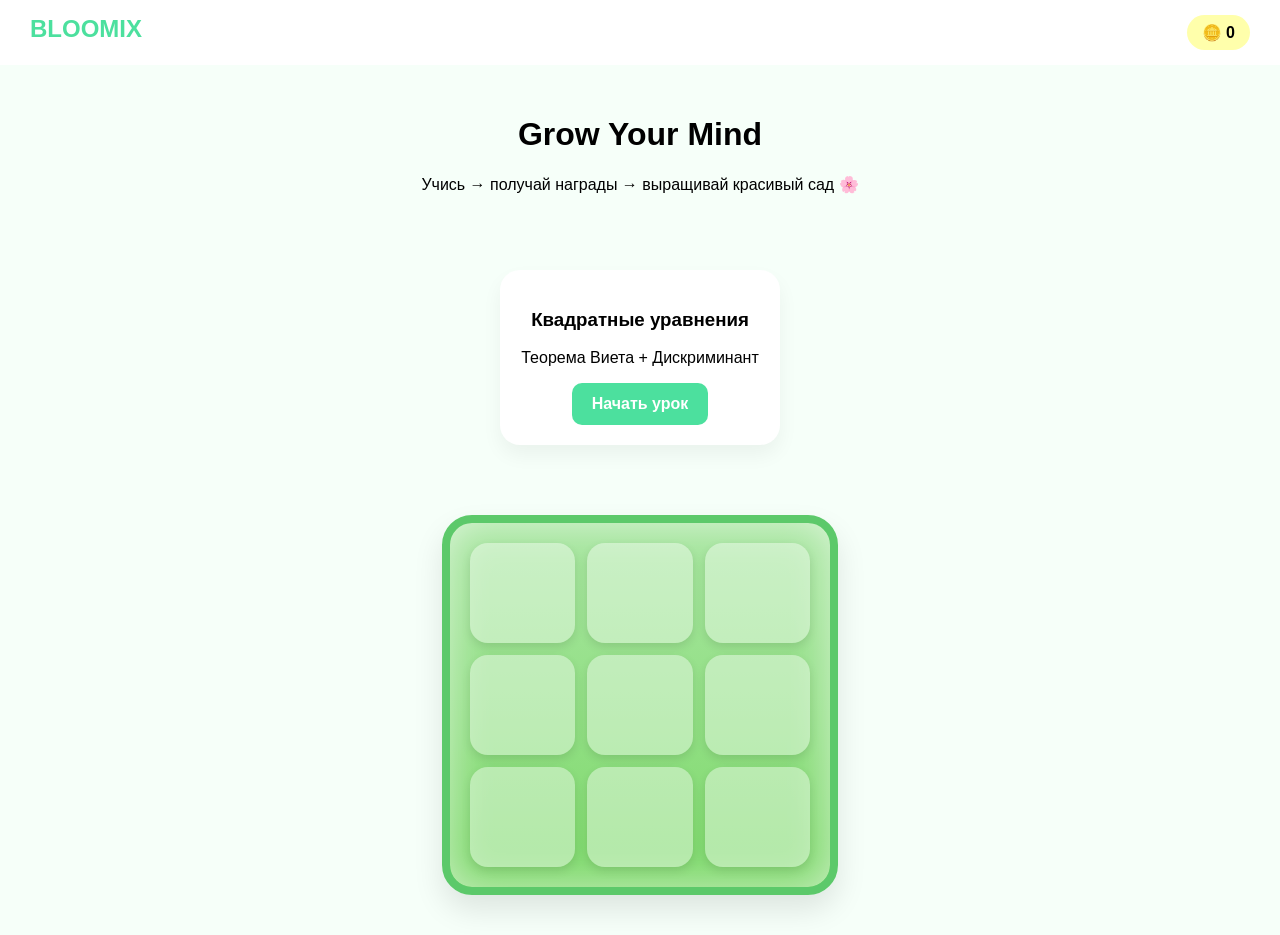
<file: new.html>
<!DOCTYPE html>
<html lang="ru">
<head>
<meta charset="UTF-8">
<title>BLOOMIX</title>

<style>
body { margin: 0; font-family: Arial; background: #f6fff9; }

.nav {
  display: flex;
  justify-content: space-between;
  padding: 15px 30px;
  background: white;
}
.logo { color: #4CE09E; font-weight: bold; font-size: 24px; }
.coins { background: #FFFFAB; padding: 8px 15px; border-radius: 20px; font-weight: bold; }

.hero, .courses { text-align: center; padding: 30px; }

.card {
  background: white;
  padding: 20px;
  border-radius: 20px;
  width: 240px;
  margin: 0 auto;
  box-shadow: 0 10px 20px rgba(0,0,0,0.05);
}
.btn {
  background: #4CE09E;
  border: none;
  padding: 12px 20px;
  border-radius: 10px;
  cursor: pointer;
  color: white;
  font-weight: bold;
  font-size: 16px;
}

.lesson {
  display: none;
  text-align: center;
  padding: 20px;
}
#player { margin: 20px auto; border-radius: 15px; overflow: hidden; box-shadow: 0 10px 25px rgba(0,0,0,0.15); }

#video-message {
  background: rgba(0,0,0,0.75);
  color: white;
  padding: 15px 25px;
  border-radius: 15px;
  margin: 20px auto;
  max-width: 320px;
  display: none;
}

.quiz { margin-top: 25px; display: none; }
.answer {
  display: block;
  margin: 12px auto;
  padding: 13px;
  border-radius: 12px;
  border: none;
  background: #E3CCFF;
  cursor: pointer;
  width: 85%;
  font-size: 16px;
}
.answer:hover { background: #d4b8ff; }

.reward {
  text-align: center;
  color: #4CE09E;
  font-weight: bold;
  font-size: 18px;
  min-height: 35px;
  margin: 15px 0;
}

/* GARDEN */
.garden {
  margin: 40px auto;
  width: 340px;
  padding: 20px;
  background: linear-gradient(#a8e6a1, #7ed96b);
  border-radius: 30px;
  box-shadow: 0 15px 30px rgba(0,0,0,0.1), inset 0 0 40px rgba(255,255,255,0.6);
  display: grid;
  grid-template-columns: repeat(3, 1fr);
  gap: 12px;
  border: 8px solid #5cc96a;
}
.tile {
  height: 100px;
  background: rgba(255,255,255,0.4);
  border-radius: 18px;
  display: flex;
  justify-content: center;
  align-items: center;
  cursor: pointer;
  transition: all 0.3s ease;
  box-shadow: 0 4px 10px rgba(0,0,0,0.1);
  overflow: hidden;
}
.tile:hover { transform: scale(1.08) rotate(3deg); }
.plant img {
  width: 85%; height: 85%; object-fit: contain;
  filter: drop-shadow(0 4px 8px rgba(0,0,0,0.25));
}
@keyframes growPlant {
  from { transform: scale(0.2) rotate(-25deg); opacity: 0; }
  to { transform: scale(1) rotate(0deg); opacity: 1; }
}
.plant { animation: growPlant 0.7s ease forwards; }
</style>
</head>

<body>

<div class="nav">
  <div class="logo">BLOOMIX</div>
  <div class="coins">🪙 <span id="coins">0</span></div>
</div>

<div class="hero">
  <h1>Grow Your <span>Mind</span></h1>
  <p>Учись → получай награды → выращивай красивый сад 🌸</p>
</div>

<!-- COURSES -->
<div class="courses" id="courses">
  <div class="card">
    <h3>Квадратные уравнения</h3>
    <p>Теорема Виета + Дискриминант</p>
    <button class="btn" onclick="startLesson()">Начать урок</button>
  </div>
</div>

<!-- LESSON -->
<div class="lesson" id="lesson">
  <h2 id="lesson-title">Как понять Теорему Виета</h2>

  <div id="player"></div>

  <div id="video-message">
    Досмотрите видео до конца,<br>чтобы открыть вопросы
  </div>

  <!-- Вопросы по Виете -->
  <div class="quiz" id="vietQuiz">
    <h3>Вопрос 1: Формула Теоремы Виета</h3>
    <button class="answer" onclick="checkAnswer('viet', 1, false)">x₁ + x₂ = -b</button>
    <button class="answer" onclick="checkAnswer('viet', 1, true)">x₁ + x₂ = -b/a, x₁·x₂ = c/a</button>
    <button class="answer" onclick="checkAnswer('viet', 1, false)">x₁·x₂ = b/a</button>
  </div>

  <!-- Вопросы по Дискриминанту -->
  <div class="quiz" id="discQuiz1">
    <h3>Вопрос 1: Формула дискриминанта</h3>
    <button class="answer" onclick="checkAnswer('disc', 1, true)">D = b² - 4ac</button>
    <button class="answer" onclick="checkAnswer('disc', 1, false)">D = b² + 4ac</button>
    <button class="answer" onclick="checkAnswer('disc', 1, false)">D = a² - 4bc</button>
  </div>

  <div class="quiz" id="discQuiz2">
    <h3>Вопрос 2: Если D > 0, то сколько корней?</h3>
    <button class="answer" onclick="checkAnswer('disc', 2, true)">Два различных действительных корня</button>
    <button class="answer" onclick="checkAnswer('disc', 2, false)">Один корень</button>
    <button class="answer" onclick="checkAnswer('disc', 2, false)">Корней нет</button>
  </div>

  <div class="quiz" id="discQuiz3">
    <h3>Вопрос 3: Дискриминант уравнения x² - 6x + 9 = 0</h3>
    <button class="answer" onclick="checkAnswer('disc', 3, true)">0</button>
    <button class="answer" onclick="checkAnswer('disc', 3, false)">36</button>
    <button class="answer" onclick="checkAnswer('disc', 3, false)">-36</button>
  </div>

  <div class="reward" id="reward"></div>
</div>

<!-- GARDEN -->
<div class="garden" id="garden"></div>

<script>
// YouTube API
var tag = document.createElement('script');
tag.src = "https://www.youtube.com/iframe_api";
var firstScriptTag = document.getElementsByTagName('script')[0];
firstScriptTag.parentNode.insertBefore(tag, firstScriptTag);

let player;
let coins = 0;
let currentMode = 'viet';   // 'viet' или 'disc'

const videoIds = {
  viet: 'dq4TiD7LfjU',
  disc: '6AzA2gl4tBA'
};

function updateCoins() {
  document.getElementById("coins").innerText = coins;
}

function startLesson() {
  document.getElementById("courses").style.display = "none";
  document.getElementById("lesson").style.display = "block";

  // Переключаем режим каждый раз при новом запуске
  currentMode = (currentMode === 'viet') ? 'disc' : 'viet';

  document.getElementById("lesson-title").innerText = 
    currentMode === 'viet' ? "Как понять Теорему Виета" : "Дискриминант за 30 секунд";

  document.getElementById("video-message").style.display = "block";

  // Скрываем все вопросы
  document.querySelectorAll('.quiz').forEach(q => q.style.display = "none");

  if (!player) {
    player = new YT.Player('player', {
      height: '599',
      width: '337',
      videoId: videoIds[currentMode],
      playerVars: { 'autoplay': 0, 'rel': 0, 'modestbranding': 1 },
      events: { 'onStateChange': onPlayerStateChange }
    });
  } else {
    player.loadVideoById(videoIds[currentMode]);
  }
}

function onPlayerStateChange(event) {
  if (event.data === YT.PlayerState.ENDED) {
    document.getElementById("video-message").style.display = "none";

    if (currentMode === 'viet') {
      document.getElementById("vietQuiz").style.display = "block";
    } else {
      document.getElementById("discQuiz1").style.display = "block";
    }
  }
}

function checkAnswer(mode, questionNum, correct) {
  if (correct) {
    coins += 20;
    updateCoins();
    showReward("Правильно! +20 монет 🎉");

    if (mode === 'viet') {
      // После вопросов по Виете возвращаемся в меню
      setTimeout(() => {
        document.getElementById("lesson").style.display = "none";
        document.getElementById("courses").style.display = "flex";
      }, 1500);
    } else {
      // Для дискриминанта — переходим к следующему вопросу
      if (questionNum === 1) {
        document.getElementById("discQuiz1").style.display = "none";
        document.getElementById("discQuiz2").style.display = "block";
      } else if (questionNum === 2) {
        document.getElementById("discQuiz2").style.display = "none";
        document.getElementById("discQuiz3").style.display = "block";
      } else if (questionNum === 3) {
        setTimeout(() => {
          document.getElementById("lesson").style.display = "none";
          document.getElementById("courses").style.display = "flex";
        }, 1500);
      }
    }
  } else {
    showReward("Неправильно ❌ Попробуй ещё раз");
  }
}

function showReward(text) {
  let el = document.getElementById("reward");
  el.innerText = text;
  setTimeout(() => el.innerText = "", 2800);
}

// ==================== GARDEN ====================
const garden = document.getElementById("garden");
const plantImages = [
  "https://cdn-icons-png.flaticon.com/512/628/628276.png",
  "https://cdn-icons-png.flaticon.com/512/628/628278.png",
  "https://cdn-icons-png.flaticon.com/512/628/628280.png",
  "https://cdn-icons-png.flaticon.com/512/628/628282.png",
  "https://cdn-icons-png.flaticon.com/512/628/628284.png"
];

for (let i = 0; i < 9; i++) {
  let tile = document.createElement("div");
  tile.className = "tile";
  tile.onclick = () => {
    if (coins >= 10 && !tile.classList.contains("plant")) {
      coins -= 10;
      updateCoins();
      let randomPlant = plantImages[Math.floor(Math.random() * plantImages.length)];
      let img = document.createElement("img");
      img.src = randomPlant;
      tile.innerHTML = "";
      tile.appendChild(img);
      tile.classList.add("plant");
    }
  };
  garden.appendChild(tile);
}

updateCoins();
</script>

</body>
</html>
</file>
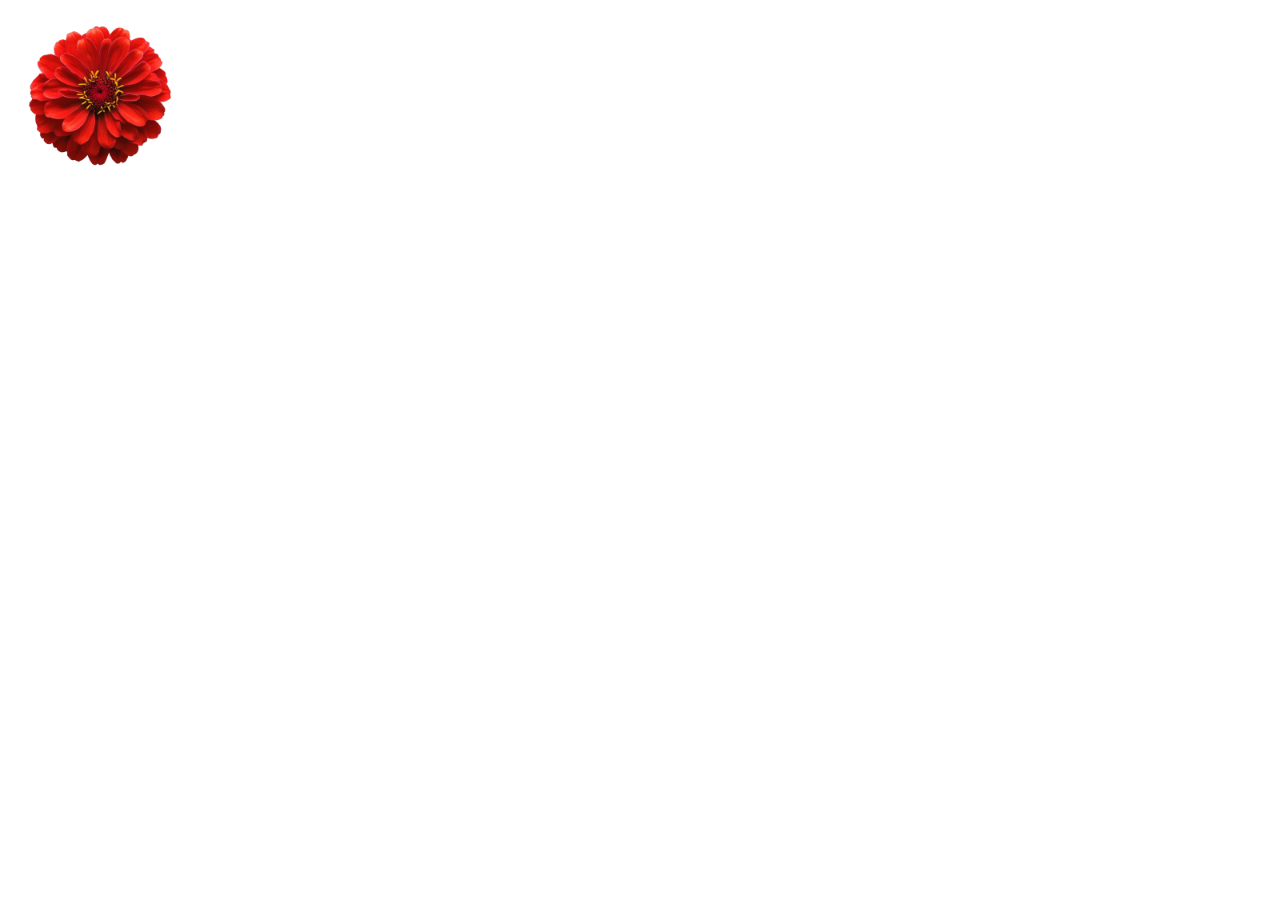
<file: rostenie.html>
<!DOCTYPE html>
<html lang="en">
<head>
    <meta charset="UTF-8">
    <meta name="viewport" content="width=device-width, initial-scale=1.0">
    <link rel="stylesheet" href="style.css">
    <title>Document</title>
</head>
<body>
    <div class="container">
        <div class="garden">
            <div class="column">
                <div class="tasks">
                <div class="task">
                 <img src="./flowerr.png" alt="">
                </div>
            </div>
            </div>
            <div class="column">
                <div class="tasks">
                <div class="task">

                </div>
            </div>
            </div>
            <div class="column">
                <div class="tasks">
                <div class="task">

                </div>
            </div>
            </div>
            <div class="column">
                <div class="tasks">
                <div class="task">

                </div>
            </div>
            </div>
            <div class="column">
                <div class="tasks">
                <div class="task">

                </div>
            </div>
            </div>
            <div class="column">
                <div class="tasks">
                <div class="task">

                </div>
            </div>
            </div>
            <div class="column">
                <div class="tasks">
                <div class="task">

                </div>
            </div>
            </div>
            <div class="column">
                <div class="tasks">
                <div class="task">

                </div>
            </div>
            </div>
            <div class="column">
                <div class="tasks">
                <div class="task">

                </div>
            </div>
            </div>
            <div class="column">
                <div class="tasks">
                <div class="task">

                </div>
            </div>
            </div>
        </div>
        </div>
    <script src="./app.js"></script>
</body>
</html>
</file>
<file: style.css>
<<<<<<< HEAD
.garden{
    background-image:url('./plant.jpg');
    background-size:contain;
width:auto;
height:1000px;
background-repeat: no-repeat
}

.container {
    max-width: 1440px;
    margin:0 auto;
}

img {
    width: 200px;
    height: 200px;
}
=======
:root {
    --yellow: #FFFFAB;
    --green: #4CE09E;
    --light-green: #ABFF8E;
    --purple: #E3CCFF;
    --cyan: #2FE0FF;
    --lime: #B6E07A;
  }
  .container{
    max-width: 1562px;
    margin: 0 auto;
  }

  * {
    margin: 0;
    padding: 0;
    box-sizing: border-box;
  }
  .navbar {
    background: white;
    box-shadow: 0 2px 15px rgba(0, 0, 0, 0.06);
    position: sticky;
    top: 0;
    z-index: 1000;
    padding: 14px 5%;
    display: flex;
    align-items: center;
    justify-content: space-between;
    flex-wrap: wrap;
    gap: 20px;
  }

  .logo {
    display: flex;
    align-items: center;
    gap: 10px;
    font-size: 26px;
    font-weight: 800;
    color: var(--green);
    text-decoration: none;
  }

  .logo-circle {
    width: 42px;
    height: 42px;
    background: linear-gradient(135deg, var(--green), var(--light-green));
    border-radius: 50%;
    display: flex;
    align-items: center;
    justify-content: center;
    color: white;
    font-size: 22px;
  }

  .nav-links {
    display: flex;
    gap: 40px;
    flex-wrap: wrap;
  }

  .nav-links a {
    text-decoration: none;
    color: #333;
    font-weight: 500;
    font-size: 16px;
    transition: color 0.3s;
  }

  .nav-links a:hover {
    color: var(--green);
  }

  .nav-right {
    display: flex;
    align-items: center;
    justify-content: center;
    gap: 20px;
  }

  .nav-right a {
    text-decoration: none;
    color: #555;
    font-weight: 500;
  }

  .btn-get-started {
    background: linear-gradient(90deg, var(--green), var(--light-green));
    color: white;
    padding: 12px 28px;
    border-radius: 50px;
    font-weight: 700;
    font-size: 16px;
    text-decoration: none;
    box-shadow: 0 4px 15px rgba(76, 224, 158, 0.3);
    transition: all 0.3s;
  }

  .btn-get-started:hover {
    transform: translateY(-3px);
    box-shadow: 0 8px 20px rgba(76, 224, 158, 0.4);
  }

  body {
    font-family: 'Segoe UI', system-ui, sans-serif;
    background: #ffffff;
    color: #1a1a1a;
    line-height: 1.6;
  }

  /* Header Section */
  .header {
    padding: 60px 5% 80px;
    position: relative;
    overflow: hidden;
  }

  .header-content {
    max-width: 1200px;
    margin: 0 auto;
    display: flex;
    align-items: center;
    gap: 60px;
    flex-wrap: wrap;
  }

  .text-side {
    flex: 1;
    min-width: 300px;
  }

  .badge {
    display: inline-flex;
    align-items: center;
    gap: 6px;
    background: #f0fdf4;
    color: #166534;
    font-size: 13px;
    font-weight: 600;
    padding: 4px 12px;
    border-radius: 50px;
    margin-bottom: 16px;
  }

  .title {
    font-size: 52px;
    font-weight: 800;
    line-height: 1.1;
    margin-bottom: 20px;
  }

  .title span {
    color: var(--green);
  }

  .subtitle {
    color: lightblue;
  }

  .description {
    font-size: 18px;
    color: #555;
    max-width: 480px;
    margin-bottom: 32px;
  }

  .buttons {
    display: flex;
    gap: 16px;
    flex-wrap: wrap;
  }

  .btn {
    padding: 14px 28px;
    border-radius: 50px;
    font-weight: 600;
    font-size: 16px;
    text-decoration: none;
    display: inline-flex;
    align-items: center;
    gap: 8px;
    transition: all 0.3s;
  }

  .btn-primary {
    background: var(--green);
    color: white;
    border: none;
  }

  .btn-primary:hover {
    background: #3ac88a;
    transform: translateY(-3px);
  }

  .btn-secondary {
    background: transparent;
    color: #333;
    border: 2px solid #ddd;
  }

  .btn-secondary:hover {
    border-color: var(--green);
  }

  /* Image Side */
  .image-side {
    flex: 1;
    min-width: 320px;
    position: relative;
  }

  .hero-image {
    width: 100%;
    max-width: 420px;
    background: white;
    border-radius: 24px;
    box-shadow: 0 20px 40px rgba(0, 0, 0, 0.08);
    overflow: hidden;
    position: relative;
  }

  .hero-image img {
    width: 100%;
    display: block;
  }

  .xp-badge {
    position: absolute;
    bottom: -20px;
    left: 50%;
    transform: translateX(-50%);
    background: white;
    padding: 10px 24px;
    border-radius: 50px;
    box-shadow: 0 10px 30px rgba(0, 0, 0, 0.1);
    display: flex;
    align-items: center;
    gap: 10px;
    font-weight: 600;
    font-size: 15px;
  }

  .xp-badge::before {
    content: '';
    width: 28px;
    height: 28px;
    background: var(--cyan);
    border-radius: 50%;
    display: flex;
    align-items: center;
    justify-content: center;
    font-size: 18px;
  }

  /* Stats Bar */
  .stats-bar {
    background: linear-gradient(90deg, var(--green), var(--light-green));
    color: white;
    padding: 24px 5%;
    margin: 0 auto;
    max-width: 1200px;
    border-radius: 60px;
    display: flex;
    justify-content: space-around;
    flex-wrap: wrap;
    gap: 40px;
    margin-top: -40px;
    position: relative;
    z-index: 10;
    box-shadow: 0 10px 30px rgba(76, 224, 158, 0.3);
  }

  .stat {
    text-align: center;
  }

  .stat-number {
    font-size: 32px;
    font-weight: 700;
  }

  .stat-label {
    font-size: 14px;
    opacity: 0.9;
    margin-top: 4px;
  }

  /* How It Works */
  .how-it-works {
    padding: 100px 5% 80px;
    text-align: center;
    max-width: 1200px;
    margin: 0 auto;
  }

  .section-label {
    color: var(--green);
    font-weight: 600;
    font-size: 15px;
    letter-spacing: 1px;
  }

  .section-title {
    font-size: 42px;
    font-weight: 800;
    margin: 12px 0 40px;
  }

  .steps {
    display: flex;
   justify-content: center;
width: 1232px;
  }

  .step-card {
    background: white;
    border-radius: 20px;
    padding: 32px 28px;
    width: 320px;
    box-shadow: 0 10px 30px rgba(0, 0, 0, 0.06);
    text-align: left;
    transition: transform 0.3s;
  }

  .step-card:hover {
    transform: translateY(-10px);
  }

  .step-icon {
    width: 52px;
    height: 52px;
    border-radius: 14px;
    display: flex;
    align-items: center;
    justify-content: center;
    margin-bottom: 20px;
    font-size: 28px;
  }

  .step1 .step-icon { background: var(--yellow); }
  .step2 .step-icon { background: var(--purple); }
  .step3 .step-icon { background: var(--cyan); }

  .step-number {
    font-size: 18px;
    font-weight: 700;
    margin-bottom: 12px;
  }

  .step-desc {
    color: #666;
    font-size: 15.5px;
  }

  .phase {
    font-size: 12px;
    color: #999;
    margin-top: 20px;
    text-transform: uppercase;
    letter-spacing: 1px;
  }

  /* CTA Section */
  .cta {
    background: var(--green);
    color: white;
    text-align: center;
    padding: 90px 20px;
    border-radius: 40px;
    margin: 60px 5%;
    position: relative;
    overflow: hidden;
    width: 1232px;
  }

  .cta h2 {
    font-size: 48px;
    font-weight: 800;
    margin-bottom: 16px;
  }

  .cta p {
    font-size: 19px;
    max-width: 620px;
    margin: 0 auto 40px;
    opacity: 0.95;
  }

  .cta-buttons {
    display: flex;
    gap: 16px;
    justify-content: center;
    flex-wrap: wrap;
  }

  .btn-white {
    background: white;
    color: var(--green);
    padding: 16px 32px;
    border-radius: 50px;
    font-weight: 700;
    font-size: 17px;
  }

  .btn-outline {
    background: transparent;
    color: white;
    border: 2px solid rgba(255,255,255,0.8);
    padding: 16px 32px;
    border-radius: 50px;
    font-weight: 600;
  }

  /* Responsive */
  @media (max-width: 768px) {
    .title { font-size: 40px; }
    .header-content { flex-direction: column; text-align: center; }
    .stats-bar { flex-direction: column; gap: 20px; border-radius: 30px; }
  }
>>>>>>> 24cdeb4427234319a498ace953520d4559245a2a
</file>
